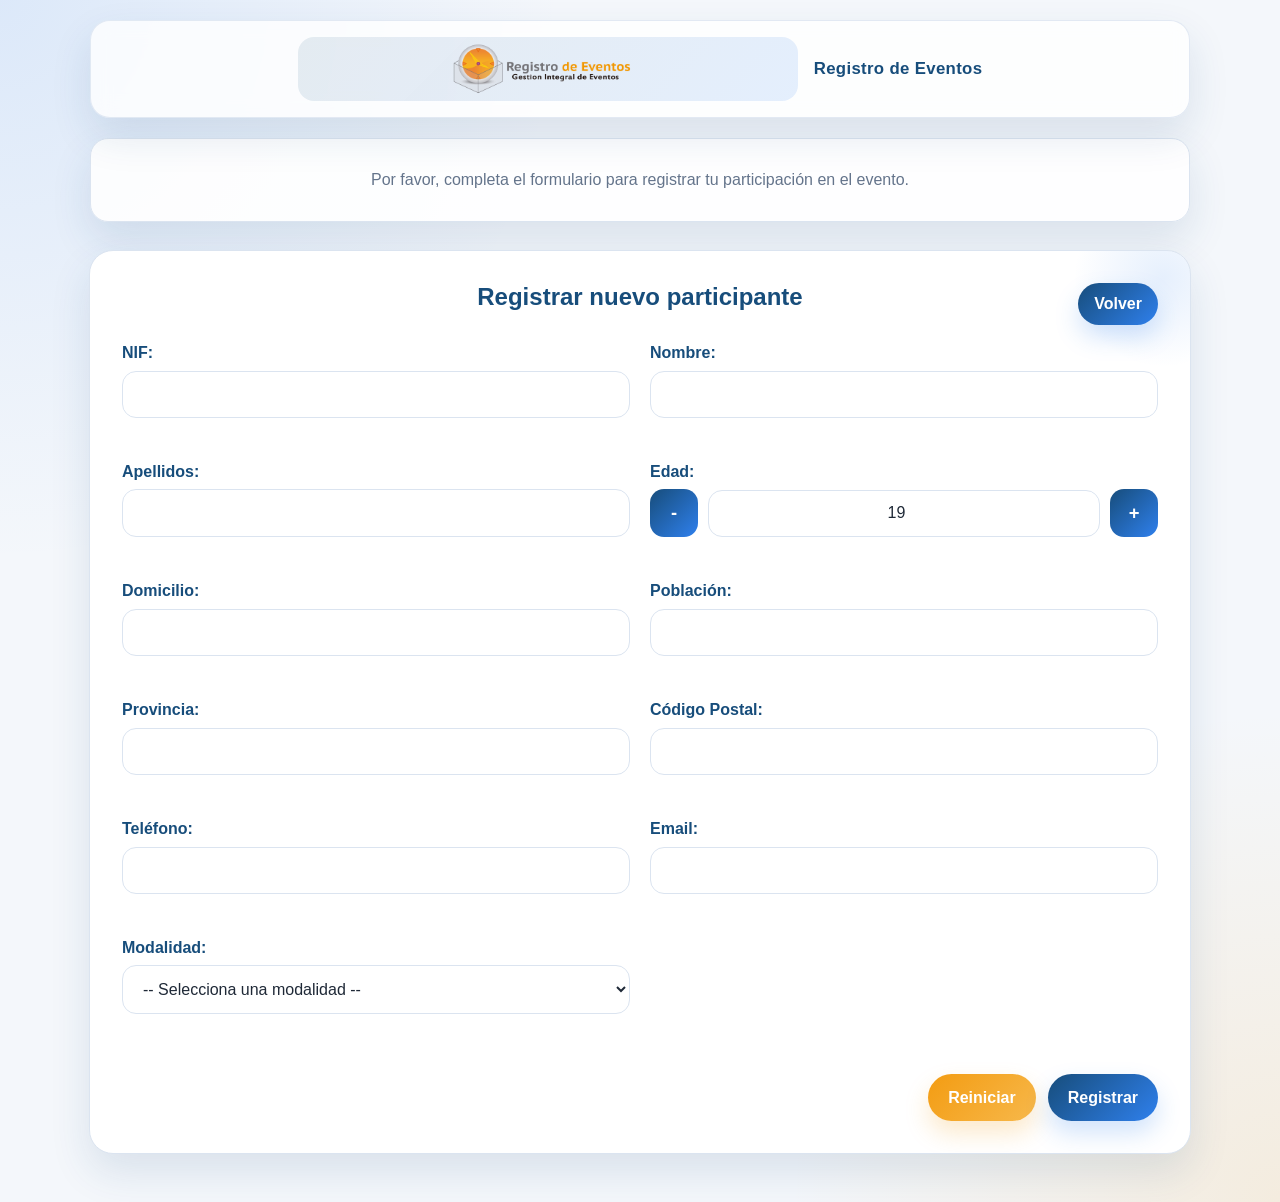
<file: formulario.html>
<!DOCTYPE html>
<html lang="es">
<head>
    <meta charset="UTF-8">
    <meta name="viewport" content="width=device-width, initial-scale=1.0">
    <link rel="stylesheet" href="./css/estilos.css">
    <link rel="icon" type="image/png" sizes="32x32" href="./img/icono.png">
    <script src="./js/formulario.js" defer></script>
    <title>Registrar participante</title>
</head>
<body>
    <header class="cabecera">
        <nav class="navegacion">
            <img class="logo-proyecto" src="./img/logo.png" alt="Logo del evento">
            <h1 class="titulo-proyecto">Registro de Eventos</h1>
        </nav>
    </header>

    <section class="mensaje_formulario" id="mensaje-formulario">
        <p>Por favor, completa el formulario para registrar tu participación en el evento.</p>
    </section>
    
    <main class="contenido-formulario">
        <section class="tarjeta-formulario">
            <header class="cabecera-formulario">
                <h2 class="titulo-formulario">Registrar nuevo participante</h2>
                <button type="button" class="boton-volver" onclick="window.location.href='./index.html'">Volver</button>
            </header>

            <form action="./php/guardar_participante.php" method="POST" class="formulario-registro" novalidate>
                <div class="campo-formulario-grupo">
                    <label for="nif">NIF:</label>
                    <input type="text" id="nif" name="nif" class="campo-formulario" novalidate>
                    <span id="error-nif" class="error"></span>
                </div>

                <div class="campo-formulario-grupo">
                    <label for="nombre">Nombre:</label>
                    <input type="text" id="nombre" name="nombre" class="campo-formulario" novalidate>
                    <span id="error-nombre" class="error"></span>
                </div>

                <div class="campo-formulario-grupo">
                    <label for="apellidos">Apellidos:</label>
                    <input type="text" id="apellidos" name="apellidos" class="campo-formulario" novalidate>
                    <span id="error-apellidos" class="error"></span>
                </div>

                <div class="campo-formulario-grupo">
                    <label for="edad">Edad:</label>
                    <div class="grupo-edad">
                        <button id="boton_restar_edad" class="boton-cantidad" type="button">-</button>
                        <input type="number" id="edad" name="edad" class="campo-formulario campo-formulario--edad" value="19" novalidate>
                        <button id="boton_sumar_edad" class="boton-cantidad" type="button">+</button>
                    </div>
                    <span id="error-edad" class="error"></span>
                </div>

                <div class="campo-formulario-grupo">
                    <label for="domicilio">Domicilio:</label>
                    <input type="text" id="domicilio" name="domicilio" class="campo-formulario" novalidate>
                    <span id="error-domicilio" class="error"></span>
                </div>

                <div class="campo-formulario-grupo">
                    <label for="poblacion">Población:</label>
                    <input type="text" id="poblacion" name="poblacion" class="campo-formulario" novalidate>
                    <span id="error-poblacion" class="error"></span>
                </div>

                <div class="campo-formulario-grupo">
                    <label for="provincia">Provincia:</label>
                    <input type="text" id="provincia" name="provincia" class="campo-formulario" novalidate>
                    <span id="error-provincia" class="error"></span>
                </div>

                <div class="campo-formulario-grupo">
                    <label for="cp">Código Postal:</label>
                    <input type="text" id="cp" name="cp" class="campo-formulario" novalidate>
                    <span id="error-cp" class="error"></span>
                </div>

                <div class="campo-formulario-grupo">
                    <label for="telefono">Teléfono:</label>
                    <input type="text" id="telefono" name="telefono" class="campo-formulario" novalidate>
                    <span id="error-telefono" class="error"></span>
                </div>

                <div class="campo-formulario-grupo">
                    <label for="email">Email:</label>
                    <input type="email" id="email" name="email" class="campo-formulario" novalidate>
                    <span id="error-email" class="error"></span>
                </div>

                <div class="campo-formulario-grupo">
                    <label for="modalidad">Modalidad:</label>
                    <select id="modalidad" name="modalidad" class="campo-formulario" novalidate>
                        <option value="">-- Selecciona una modalidad --</option>
                        <option value="desarrollo_web">Desarrollo Web</option>
                        <option value="administracion_sistemas">Administración de Sistemas</option>
                        <option value="desarrollo_movil">Desarrollo Móvil</option>
                    </select>
                    <span id="error-modalidad" class="error"></span>
                </div>

                <div class="acciones-formulario">
                    <button type="reset" class="boton-formulario boton-formulario--secundario">Reiniciar</button>
                    <button type="submit" class="boton-formulario">Registrar</button>
                </div>
            </form>
        </section>
    </main>
</body>
</html>
</file>
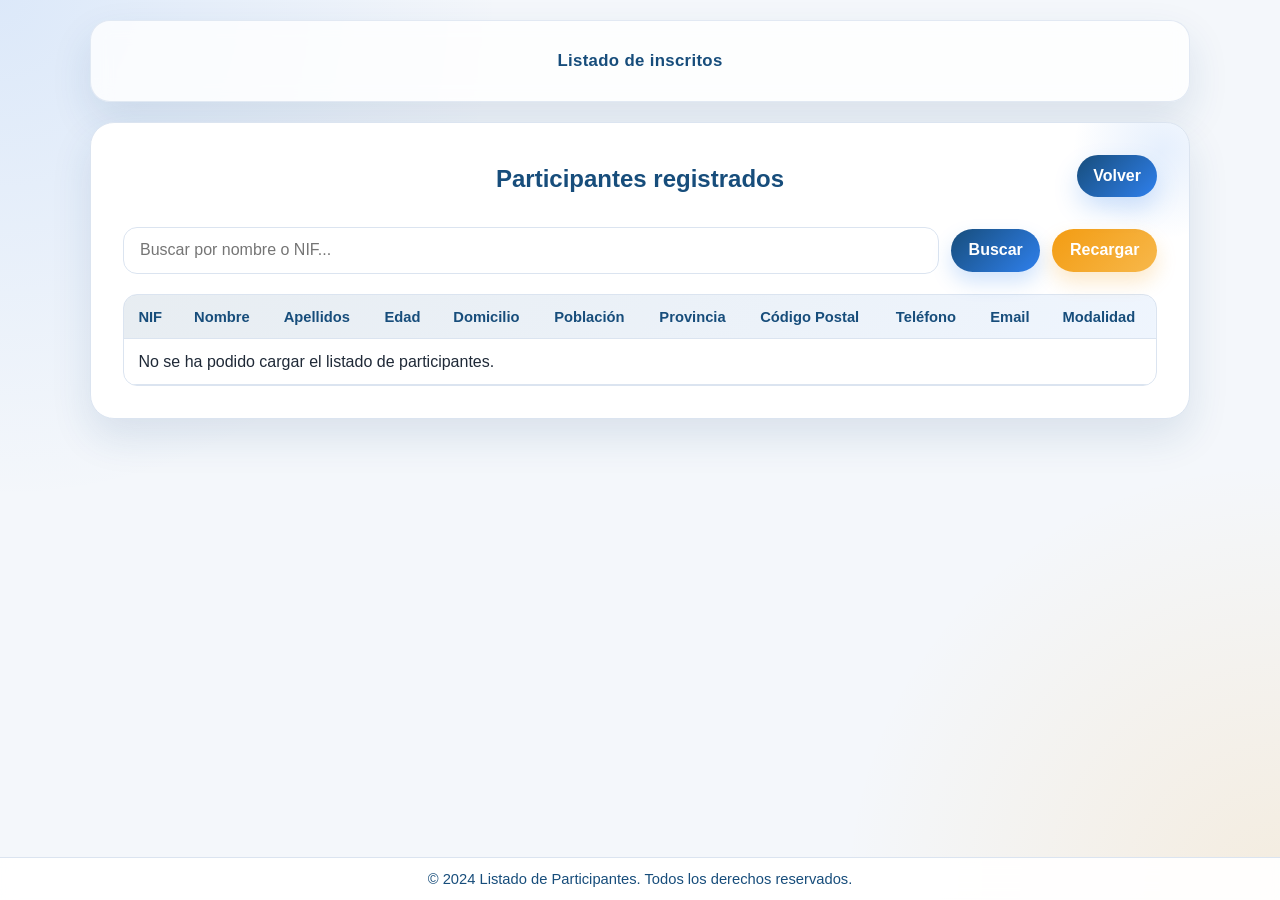
<file: listado.html>
<!DOCTYPE html>
<html lang="es">
<head>
    <meta charset="UTF-8">
    <meta name="viewport" content="width=device-width, initial-scale=1.0">
    <link rel="stylesheet" href="./css/estilos.css">
    <link rel="icon" type="image/png" sizes="32x32" href="./img/icono.png">
    <title>Listado de participantes</title>
</head>
<body class="pagina-listado">
    <header class="cabecera">
        <nav class="navegacion">
            <h1 class="titulo-proyecto">Listado de inscritos</h1>
        </nav>
    </header>
    <main class="contenido-listado">
        <header class="cabecera-listado">
            <h2 class="titulo-listado">Participantes registrados</h2>
            <button type="button" class="boton-volver" onclick="window.location.href='./index.html'">Volver</button>
        </header>

        <section class="buscador-listado">
            <input class="campo-busqueda" type="text" id="busqueda" placeholder="Buscar por nombre o NIF...">
            <button type="button" class="boton-listado" id="btn-buscar">Buscar</button>
            <button type="button" class="boton-listado boton-listado--secundario" id="btn-recargar">Recargar</button>
        </section>

        <section class="seccion-tabla">
            <table class="tabla-participantes">
                <thead>
                    <tr>
                        <th>NIF</th>
                        <th>Nombre</th>
                        <th>Apellidos</th>
                        <th>Edad</th>
                        <th>Domicilio</th>
                        <th>Población</th>
                        <th>Provincia</th>
                        <th>Código Postal</th>
                        <th>Teléfono</th>
                        <th>Email</th>
                        <th>Modalidad</th>
                    </tr>
                </thead>
                <tbody id="tabla-participantes-body">
                    <!-- Las filas de participantes se cargarán aquí dinámicamente -->
                </tbody>
            </table>
        </section>
    </main>
    <footer class="pie-pagina">
        <p>&copy; 2024 Listado de Participantes. Todos los derechos reservados.</p>
    </footer>
    <script src="./js/listado.js" defer></script>
</body>
</html>
</file>
<file: css/estilos.css>
:root {
	--color-fondo: #f4f7fb;
	--color-surface: #ffffff;
	--color-principal: #174d7b;
	--color-secundario: #2f80ed;
	--color-acento: #f39c12;
	--color-texto: #1f2937;
	--color-texto-suave: #64748b;
	--color-borde: #dbe4f0;
	--sombra: 0 18px 40px rgba(23, 77, 123, 0.12);
}

@import url('https://fonts.googleapis.com/css2?family=Poppins:wght@400;500;600;700&display=swap');

* {
	box-sizing: border-box;
}

.cabecera,
.contenido-principal {
    width: 100%;
}

body {
	margin: 0;
	min-height: 100vh;
	font-family: 'Poppins', sans-serif;
	color: var(--color-texto);
	background:
		radial-gradient(circle at top left, rgba(47, 128, 237, 0.12), transparent 32%),
		radial-gradient(circle at bottom right, rgba(243, 156, 18, 0.12), transparent 28%),
		var(--color-fondo);
}

.cabecera {
	padding: 1.25rem 1.5rem;
}

.navegacion {
	max-width: 1100px;
	margin: 0 auto;
	padding: 1rem 1.25rem;
	display: flex;
	justify-content: center;
	align-items: center;
	gap: 1rem;
	text-align: center;
	background: rgba(255, 255, 255, 0.8);
	border: 1px solid rgba(219, 228, 240, 0.8);
	border-radius: 20px;
	box-shadow: var(--sombra);
	backdrop-filter: blur(10px);
}

.acciones-cabecera {
	display: flex;
	align-items: center;
	justify-content: flex-end;
	gap: 0.75rem;
	flex-wrap: wrap;
	margin-left: auto;
}

.enlace-cabecera {
	display: inline-flex;
	align-items: center;
	justify-content: center;
	padding: 0.8rem 1.05rem;
	border-radius: 999px;
	text-decoration: none;
	font-weight: 600;
	line-height: 1;
	color: #ffffff;
	background: linear-gradient(135deg, var(--color-principal), var(--color-secundario));
	box-shadow: 0 12px 24px rgba(47, 128, 237, 0.22);
	transition: transform 0.2s ease, box-shadow 0.2s ease, filter 0.2s ease;
}

.enlace-cabecera:hover,
.enlace-cabecera:focus-visible {
	transform: translateY(-2px);
	box-shadow: 0 16px 30px rgba(47, 128, 237, 0.3);
	outline: none;
}

.enlace-cabecera--secundario {
	background: linear-gradient(135deg, var(--color-acento), #f7b84b);
	box-shadow: 0 12px 24px rgba(243, 156, 18, 0.22);
}

.enlace-cabecera--logout {
	background: linear-gradient(135deg, #7c3aed, #a855f7);
	box-shadow: 0 12px 24px rgba(124, 58, 237, 0.22);
}


.logo-proyecto {
	width: 500px;
	height: 64px;
	object-fit: contain;
	padding: 0.35rem;
	border-radius: 16px;
	background: linear-gradient(135deg, rgba(23, 77, 123, 0.1), rgba(47, 128, 237, 0.12));
}

.titulo-proyecto {
	font-size: 1.05rem;
	font-weight: 700;
	color: var(--color-principal);
	letter-spacing: 0.02em;
}

.contenido-principal {
	max-width: 1100px;
	margin: 0 auto;
	padding: 2rem 1.5rem 3rem;
	display: grid;
	grid-template-columns: repeat(auto-fit, minmax(260px, 1fr));
	gap: 1.5rem;
}

.tarjeta {
	min-height: 260px;
	padding: 2rem;
	display: flex;
	flex-direction: column;
	justify-content: center;
	align-items: center;
	text-align: center;
	gap: 2rem;
	border-radius: 24px;
	background: var(--color-surface);
	border: 1px solid var(--color-borde);
	box-shadow: var(--sombra);
	position: relative;
	overflow: hidden;
}

.tarjeta::before {
	content: '';
	position: absolute;
	inset: 0 0 auto auto;
	width: 140px;
	height: 140px;
	border-radius: 50%;
	transform: translate(35%, -35%);
	background: radial-gradient(circle, rgba(47, 128, 237, 0.16), transparent 70%);
	pointer-events: none;
}

.tarjeta__titulo {
	margin-bottom: 0.5rem;
	font-size: 1.35rem;
	color: var(--color-principal);
}

.tarjeta p {
	margin: 0.75rem 0 0;
	color: var(--color-texto-suave);
	line-height: 1.6;
}

.tarjeta__accion {
	display: inline-flex;
	align-items: center;
	justify-content: center;
	padding: 0.9rem 1.25rem;
	border-radius: 999px;
	text-decoration: none;
	font-weight: 600;
	color: #ffffff;
	background: linear-gradient(135deg, var(--color-principal), var(--color-secundario));
	box-shadow: 0 12px 24px rgba(47, 128, 237, 0.28);
	transition: transform 0.2s ease, box-shadow 0.2s ease, opacity 0.2s ease;
}

.tarjeta__accion:hover {
	transform: translateY(-2px);
	box-shadow: 0 16px 30px rgba(47, 128, 237, 0.34);
}

.tarjeta__accion:focus-visible {
	outline: 3px solid rgba(243, 156, 18, 0.45);
	outline-offset: 3px;
}

.tarjeta__accion--secundaria {
	background: linear-gradient(135deg, var(--color-acento), #f7b84b);
	box-shadow: 0 12px 24px rgba(243, 156, 18, 0.28);
}

.tarjeta__accion--deshabilitada {
	background: linear-gradient(135deg, #cbd5e1, #e2e8f0);
	color: var(--color-texto-suave);
	box-shadow: none;
	border: 1px solid rgba(148, 163, 184, 0.35);
	opacity: 0.72;
	cursor: not-allowed;
	filter: grayscale(0.15);
	pointer-events: none;
}

.tarjeta__accion--deshabilitada:hover,
.tarjeta__accion--deshabilitada:focus-visible {
	transform: none;
	box-shadow: none;
	outline: none;
}

.tarjeta:nth-child(2)::before {
	background: radial-gradient(circle, rgba(243, 156, 18, 0.18), transparent 70%);
}

@media (max-width: 640px) {
	.cabecera {
		padding: 1rem;
	}

	.navegacion {
		padding: 0.9rem 1rem;
	}

	.titulo-proyecto {
		font-size: 0.95rem;
	}

	.contenido-principal {
		padding: 1rem 1rem 2rem;
	}

	.tarjeta {
		min-height: auto;
		padding: 1.5rem;
	}
}

.mensaje_formulario {
	max-width: 1100px;
	margin: 0 auto;
	padding: 1rem 1.5rem;
	margin-bottom: 1.75rem;
	border: 1px solid var(--color-borde);
	border-radius: 18px;
	background: rgba(255, 255, 255, 0.9);
	box-shadow: var(--sombra);
	color: var(--color-texto-suave);
	text-align: center;
}

.contenido-formulario {
	max-width: 1150px;
	margin: 0 auto;
	padding: 0 1.5rem 3rem;
}

.tarjeta-formulario {
	position: relative;
	padding: 2rem;
	border-radius: 24px;
	background: var(--color-surface);
	border: 1px solid var(--color-borde);
	box-shadow: var(--sombra);
	overflow: hidden;
}

.tarjeta-formulario::before {
	content: '';
	position: absolute;
	inset: 0 0 auto auto;
	width: 180px;
	height: 180px;
	border-radius: 50%;
	transform: translate(35%, -35%);
	background: radial-gradient(circle, rgba(47, 128, 237, 0.12), transparent 70%);
	pointer-events: none;
}

.cabecera-formulario {
	position: relative;
	display: flex;
	align-items: flex-start;
	justify-content: center;
	margin-bottom: 2rem;
}

.titulo-formulario {
	margin: 0;
	font-size: 1.5rem;
	line-height: 1.2;
	color: var(--color-principal);
	text-align: center;
}

.boton-volver {
	position: absolute;
	right: 0;
	top: 0;
	padding: 0.75rem 1rem;
	border: 0;
	border-radius: 999px;
	font: inherit;
	font-weight: 600;
	color: #ffffff;
	background: linear-gradient(135deg, var(--color-principal), var(--color-secundario));
	cursor: pointer;
	box-shadow: 0 12px 24px rgba(47, 128, 237, 0.22);
	transition: transform 0.2s ease, box-shadow 0.2s ease, filter 0.2s ease;
}

.boton-volver:hover,
.boton-volver:focus-visible {
	transform: translateY(-2px);
	box-shadow: 0 16px 30px rgba(47, 128, 237, 0.3);
}

.formulario-registro {
	width: 100%;
	display: grid;
	grid-template-columns: repeat(2, minmax(0, 1fr));
	gap: 1.25rem;
	align-items: start;
}

.campo-formulario-grupo {
	display: flex;
	flex-direction: column;
	gap: 0.55rem;
}

.formulario-registro label {
	font-weight: 600;
	color: var(--color-principal);
}

.campo-formulario,
.formulario-registro select {
	width: 100%;
	padding: 0.85rem 1rem;
	border-radius: 14px;
	border: 1px solid var(--color-borde);
	background: #ffffff;
	font: inherit;
	color: var(--color-texto);
	transition: border-color 0.2s ease, box-shadow 0.2s ease, transform 0.2s ease;
}

.campo-formulario:focus,
.formulario-registro select:focus,
.boton-cantidad:focus,
.boton-formulario:focus,
.boton-volver:focus {
	outline: none;
	border-color: var(--color-secundario);
	box-shadow: 0 0 0 4px rgba(47, 128, 237, 0.16);
}

.grupo-edad {
	display: grid;
	grid-template-columns: 48px 1fr 48px;
	gap: 0.65rem;
	align-items: center;
}

.boton-cantidad {
	width: 48px;
	height: 48px;
	border: 0;
	border-radius: 14px;
	font: inherit;
	font-size: 1.15rem;
	font-weight: 700;
	color: #ffffff;
	background: linear-gradient(135deg, var(--color-principal), var(--color-secundario));
	cursor: pointer;
	transition: transform 0.2s ease, box-shadow 0.2s ease;
}

.boton-cantidad:hover {
	transform: translateY(-1px);
	box-shadow: 0 12px 22px rgba(47, 128, 237, 0.22);
}

.error {
	min-height: 1rem;
	font-size: 0.9rem;
	color: #c62828;
}

.acciones-formulario {
	grid-column: 1 / -1;
	display: flex;
	justify-content: flex-end;
	gap: 0.75rem;
	margin-top: 1rem;
	flex-wrap: wrap;
}

.mensaje_formulario_exito {
	max-width: 1100px;
	margin: 0 auto 1rem;
	padding: 1rem 1.25rem;
	border-radius: 18px;
	text-align: center;
	border: 1px solid transparent;
	box-shadow: var(--sombra);
}

.mensaje_formulario_exito {
	color: #14532d;
	background: linear-gradient(135deg, rgba(34, 197, 94, 0.12), rgba(255, 255, 255, 0.92));
	border-color: rgba(34, 197, 94, 0.18);
}

.boton-formulario {
	padding: 0.9rem 1.25rem;
	border: 0;
	border-radius: 999px;
	font: inherit;
	font-weight: 600;
	color: #ffffff;
	background: linear-gradient(135deg, var(--color-principal), var(--color-secundario));
	cursor: pointer;
	box-shadow: 0 12px 24px rgba(47, 128, 237, 0.22);
	transition: transform 0.2s ease, box-shadow 0.2s ease;
}

.boton-formulario:hover {
	transform: translateY(-2px);
	box-shadow: 0 16px 30px rgba(47, 128, 237, 0.3);
}

.boton-formulario--secundario {
	background: linear-gradient(135deg, var(--color-acento), #f7b84b);
	box-shadow: 0 12px 24px rgba(243, 156, 18, 0.22);
}

.campo-formulario--edad {
	text-align: center;
	min-width: 0;
}

@media (max-width: 760px) {
	.formulario-registro {
		grid-template-columns: 1fr;
	}

	.cabecera-formulario {
		padding-top: 3rem;
	}

	.boton-volver {
		top: 0;
		right: 0;
	}

	.grupo-edad {
		grid-template-columns: 44px 1fr 44px;
	}
}

.pagina-listado {
	padding-bottom: 4.75rem;
}

.contenido-listado {
	max-width: 1100px;
	margin: 0 auto;
	padding: 2rem;
	border-radius: 24px;
	background: var(--color-surface);
	border: 1px solid var(--color-borde);
	box-shadow: var(--sombra);
	position: relative;
	overflow: hidden;
}

.contenido-listado::before {
	content: '';
	position: absolute;
	inset: 0 0 auto auto;
	width: 180px;
	height: 180px;
	border-radius: 50%;
	transform: translate(35%, -35%);
	background: radial-gradient(circle, rgba(47, 128, 237, 0.12), transparent 70%);
	pointer-events: none;
}

.cabecera-listado {
	position: relative;
	display: flex;
	justify-content: center;
	align-items: center;
	margin-bottom: 1.5rem;
	min-height: 48px;
}

.titulo-listado {
	margin: 0;
	font-size: 1.5rem;
	color: var(--color-principal);
	text-align: center;
}

.cabecera-listado .boton-volver {
	position: absolute;
	right: 0;
	top: 0;
}

.buscador-listado {
	display: grid;
	grid-template-columns: minmax(0, 1fr) auto auto;
	gap: 0.75rem;
	align-items: center;
	margin-bottom: 1.25rem;
}

.campo-busqueda {
	width: 100%;
	padding: 0.85rem 1rem;
	border-radius: 14px;
	border: 1px solid var(--color-borde);
	background: #ffffff;
	font: inherit;
	color: var(--color-texto);
	transition: border-color 0.2s ease, box-shadow 0.2s ease;
}

.campo-busqueda:focus {
	outline: none;
	border-color: var(--color-secundario);
	box-shadow: 0 0 0 4px rgba(47, 128, 237, 0.16);
}

.boton-listado {
	padding: 0.8rem 1.1rem;
	border: 0;
	border-radius: 999px;
	font: inherit;
	font-weight: 600;
	color: #ffffff;
	background: linear-gradient(135deg, var(--color-principal), var(--color-secundario));
	cursor: pointer;
	box-shadow: 0 10px 20px rgba(47, 128, 237, 0.22);
	transition: transform 0.2s ease, box-shadow 0.2s ease, filter 0.2s ease;
}

.boton-listado:hover {
	transform: translateY(-2px);
	box-shadow: 0 14px 26px rgba(47, 128, 237, 0.3);
	filter: brightness(1.03);
}

.boton-listado:focus-visible {
	outline: none;
	box-shadow: 0 0 0 4px rgba(47, 128, 237, 0.2);
}

.boton-listado--secundario {
	background: linear-gradient(135deg, var(--color-acento), #f7b84b);
	box-shadow: 0 10px 20px rgba(243, 156, 18, 0.22);
}

.boton-listado--secundario:hover {
	box-shadow: 0 14px 26px rgba(243, 156, 18, 0.3);
}

.seccion-tabla {
	overflow-x: auto;
	border: 1px solid var(--color-borde);
	border-radius: 14px;
	background: #ffffff;
}

.tabla-participantes {
	width: 100%;
	min-width: 980px;
	border-collapse: collapse;
}

.tabla-participantes thead {
	background: linear-gradient(135deg, rgba(23, 77, 123, 0.1), rgba(47, 128, 237, 0.08));
}

.tabla-participantes th,
.tabla-participantes td {
	padding: 0.85rem 0.9rem;
	text-align: left;
	border-bottom: 1px solid var(--color-borde);
	white-space: nowrap;
}

.tabla-participantes th {
	color: var(--color-principal);
	font-weight: 700;
	font-size: 0.92rem;
}

.tabla-participantes tbody tr:hover {
	background: rgba(47, 128, 237, 0.06);
}

.pie-pagina {
	position: fixed;
	left: 0;
	right: 0;
	bottom: 0;
	z-index: 20;
	padding: 0.8rem 1rem;
	text-align: center;
	color: var(--color-principal);
	background: rgba(255, 255, 255, 0.92);
	border-top: 1px solid var(--color-borde);
	backdrop-filter: blur(8px);
}

.pie-pagina p {
	margin: 0;
	font-size: 0.92rem;
}

@media (max-width: 760px) {
	.contenido-listado {
		padding: 1.25rem;
	}

	.cabecera-listado {
		padding-top: 3rem;
	}

	.cabecera-listado .boton-volver {
		top: 0;
		right: 0;
	}

	.buscador-listado {
		grid-template-columns: 1fr;
	}
}

.navegacion--principal,
.navegacion--auth {
	justify-content: space-between;
	gap: 1.25rem;
}

.navegacion__contenido {
	display: flex;
	flex-direction: column;
	align-items: flex-end;
	gap: 0.75rem;
	margin-left: auto;
}

.navegacion__acciones {
	display: flex;
	flex-wrap: wrap;
	justify-content: flex-end;
	gap: 0.75rem;
}

.navegacion__texto {
	font-size: 0.95rem;
	font-weight: 500;
	color: var(--color-texto-suave);
}

.enlace-cabecera {
	display: inline-flex;
	align-items: center;
	justify-content: center;
	padding: 0.75rem 1rem;
	border-radius: 999px;
	text-decoration: none;
	font-weight: 600;
	color: #ffffff;
	background: linear-gradient(135deg, var(--color-principal), var(--color-secundario));
	box-shadow: 0 12px 24px rgba(47, 128, 237, 0.22);
}

.enlace-cabecera--secundario {
	background: linear-gradient(135deg, var(--color-acento), #f7b84b);
}

.enlace-cabecera--logout {
	background: linear-gradient(135deg, #7c3aed, #a855f7);
}

.tarjeta__accion--deshabilitada {
	opacity: 0.55;
	pointer-events: none;
	box-shadow: none;
	cursor: not-allowed;
}

.register-page {
	max-width: 980px;
	margin: 0 auto;
	padding: 1.5rem 1.5rem 3rem;
}

.card {
	padding: 2rem;
	border-radius: 24px;
	background: var(--color-surface);
	border: 1px solid var(--color-borde);
	box-shadow: var(--sombra);
}

.card h1 {
	margin: 0 0 1rem;
	font-size: 1.6rem;
	color: var(--color-principal);
	text-align: center;
}

.card label {
	display: block;
	margin-top: 1rem;
	margin-bottom: 0.45rem;
	font-weight: 600;
	color: var(--color-principal);
}

.card input {
	width: 100%;
	padding: 0.85rem 1rem;
	border-radius: 14px;
	border: 1px solid var(--color-borde);
	font: inherit;
	color: var(--color-texto);
}

.card input:focus {
	outline: none;
	border-color: var(--color-secundario);
	box-shadow: 0 0 0 4px rgba(47, 128, 237, 0.16);
}

.checkbox-label {
	display: flex;
	align-items: flex-start;
	gap: 0.6rem;
	margin-top: 1rem;
	font-weight: 500;
}

.checkbox-label input {
	width: auto;
	margin-top: 0.25rem;
}

.alert {
	margin: 1rem 0;
	padding: 0.95rem 1rem;
	border-radius: 16px;
	border: 1px solid transparent;
	font-weight: 500;
}

.alert.success {
	color: #14532d;
	background: linear-gradient(135deg, rgba(34, 197, 94, 0.12), rgba(255, 255, 255, 0.92));
	border-color: rgba(34, 197, 94, 0.18);
}

.alert.error {
	color: #7f1d1d;
	background: linear-gradient(135deg, rgba(239, 68, 68, 0.12), rgba(255, 255, 255, 0.92));
	border-color: rgba(239, 68, 68, 0.18);
}

.form-nav {
	display: flex;
	justify-content: flex-end;
	gap: 0.75rem;
	flex-wrap: wrap;
	margin-top: 1.5rem;
}

.btn {
	padding: 0.9rem 1.25rem;
	border: 0;
	border-radius: 999px;
	font: inherit;
	font-weight: 600;
	color: #ffffff;
	text-decoration: none;
	text-align: center;
	cursor: pointer;
	background: linear-gradient(135deg, var(--color-principal), var(--color-secundario));
	box-shadow: 0 12px 24px rgba(47, 128, 237, 0.22);
	transition: transform 0.2s ease, box-shadow 0.2s ease;
}

.btn:hover,
.btn:focus-visible {
	transform: translateY(-2px);
	box-shadow: 0 16px 30px rgba(47, 128, 237, 0.3);
}

.btn-siguiente,
.btn-enviar {
	background: linear-gradient(135deg, var(--color-acento), #f7b84b);
	box-shadow: 0 12px 24px rgba(243, 156, 18, 0.22);
}

.login-link {
	margin-top: 1.25rem;
	text-align: center;
	color: var(--color-texto-suave);
}

.login-link a {
	color: var(--color-principal);
	font-weight: 600;
	text-decoration: none;
}

.login-link a:hover {
	text-decoration: underline;
}

@media (max-width: 760px) {
	.navegacion--principal,
	.navegacion--auth {
		flex-direction: column;
		align-items: center;
	}

	.navegacion__contenido {
		align-items: center;
		margin-left: 0;
	}

	.navegacion__acciones {
		justify-content: center;
	}

	.register-page {
		padding: 1rem 1rem 2rem;
	}

	.card {
		padding: 1.5rem;
	}
}
</file>
